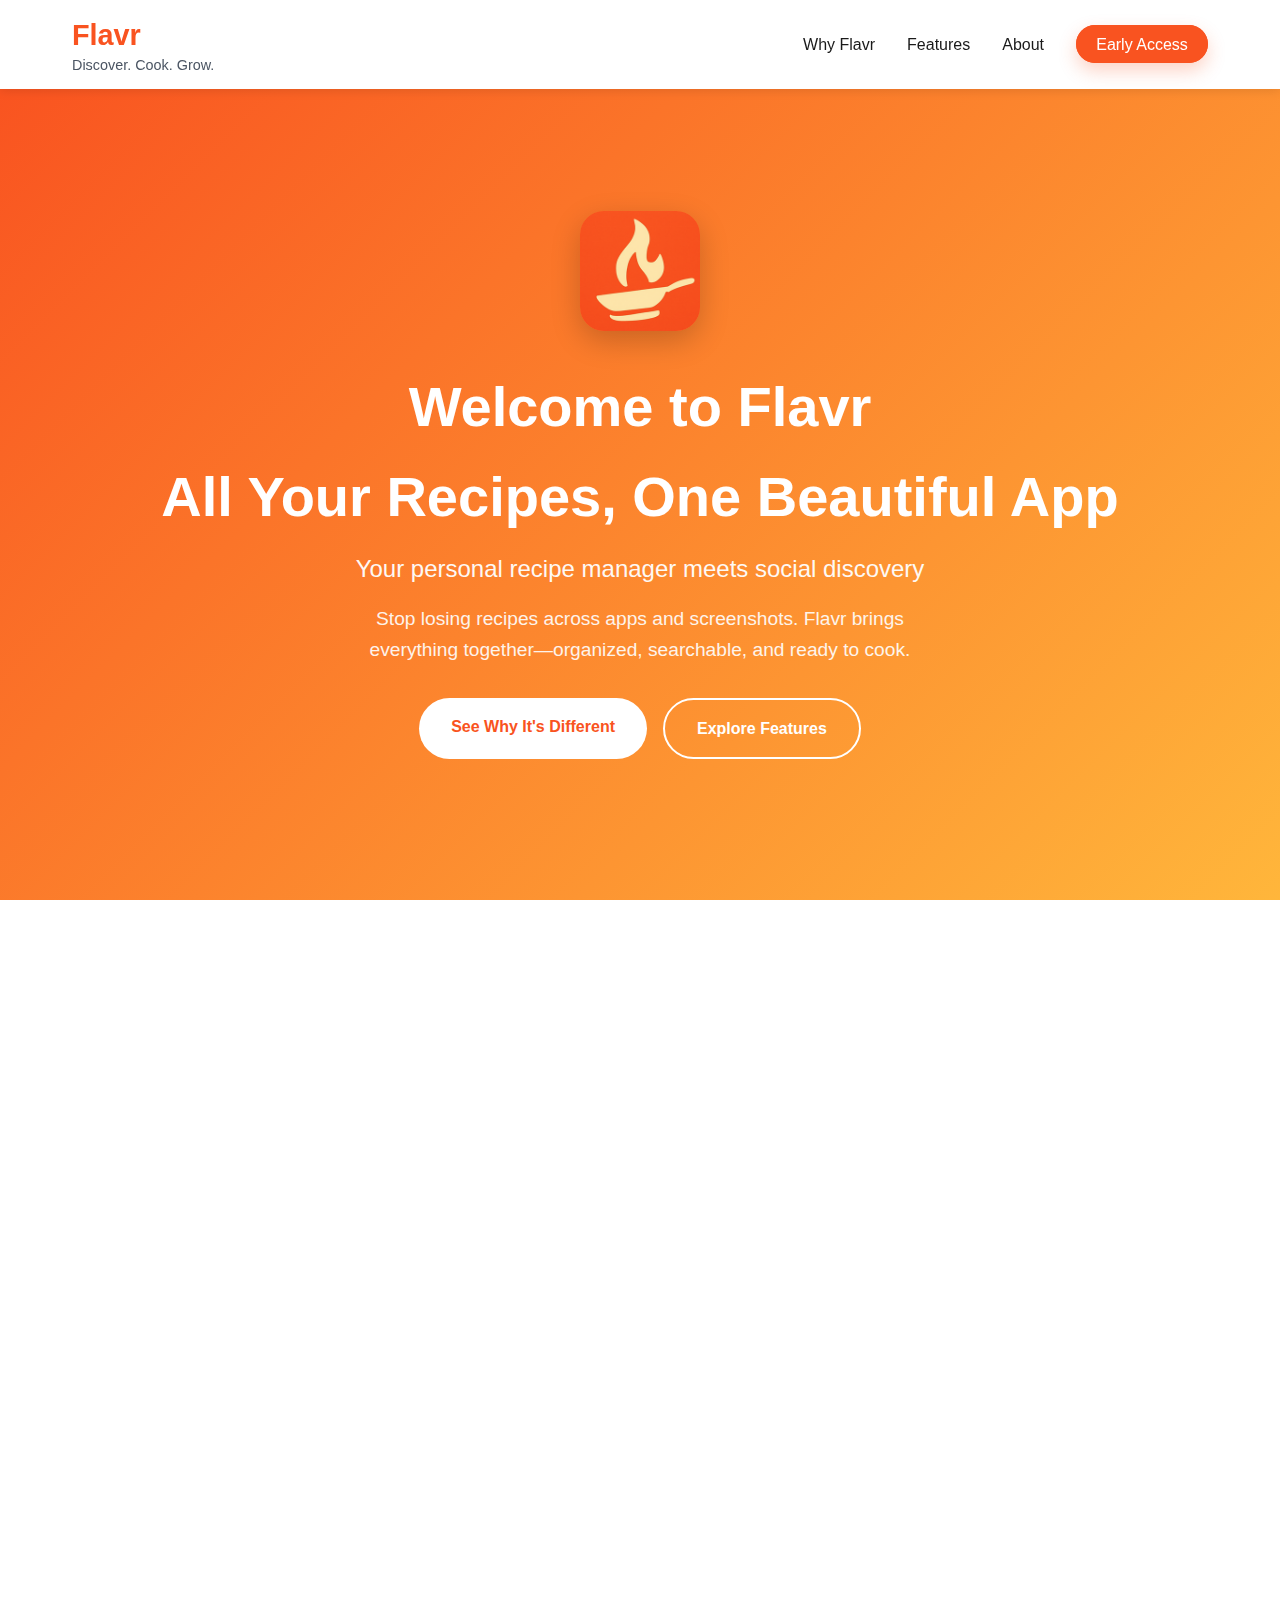
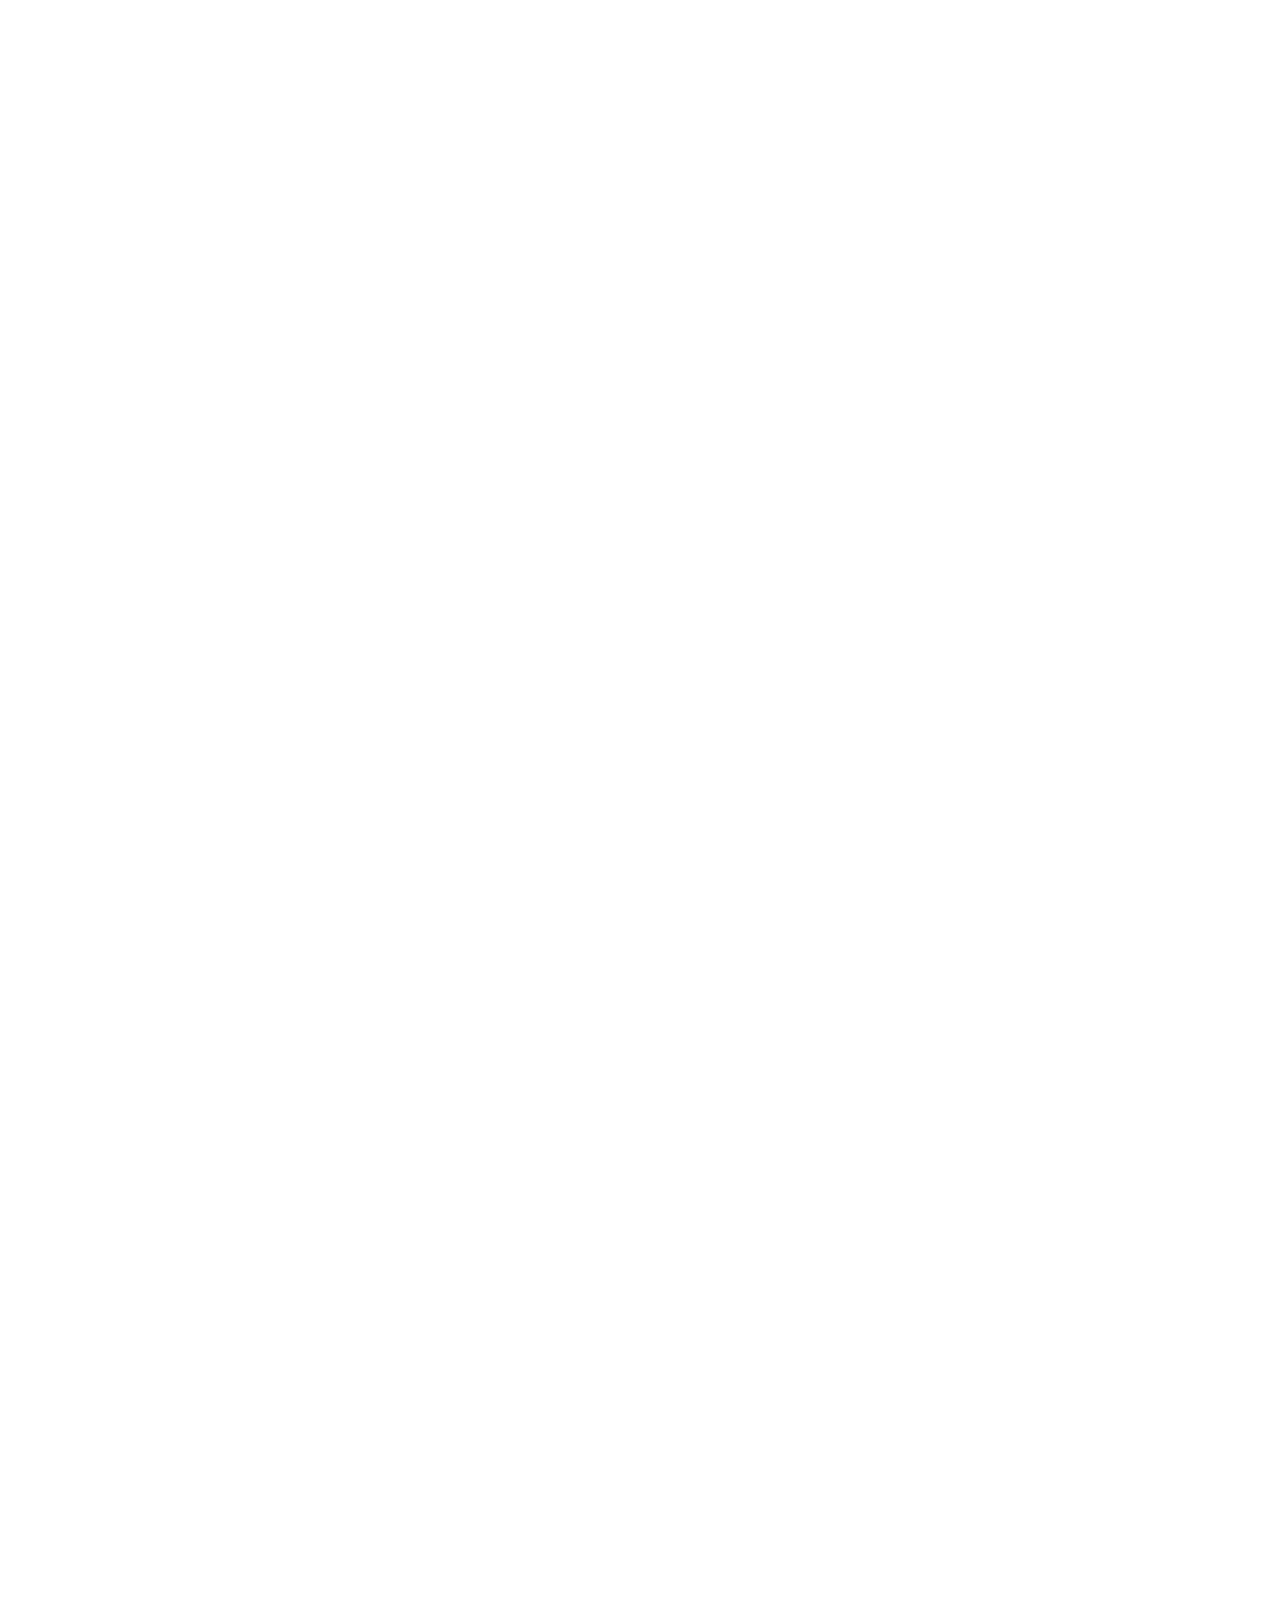
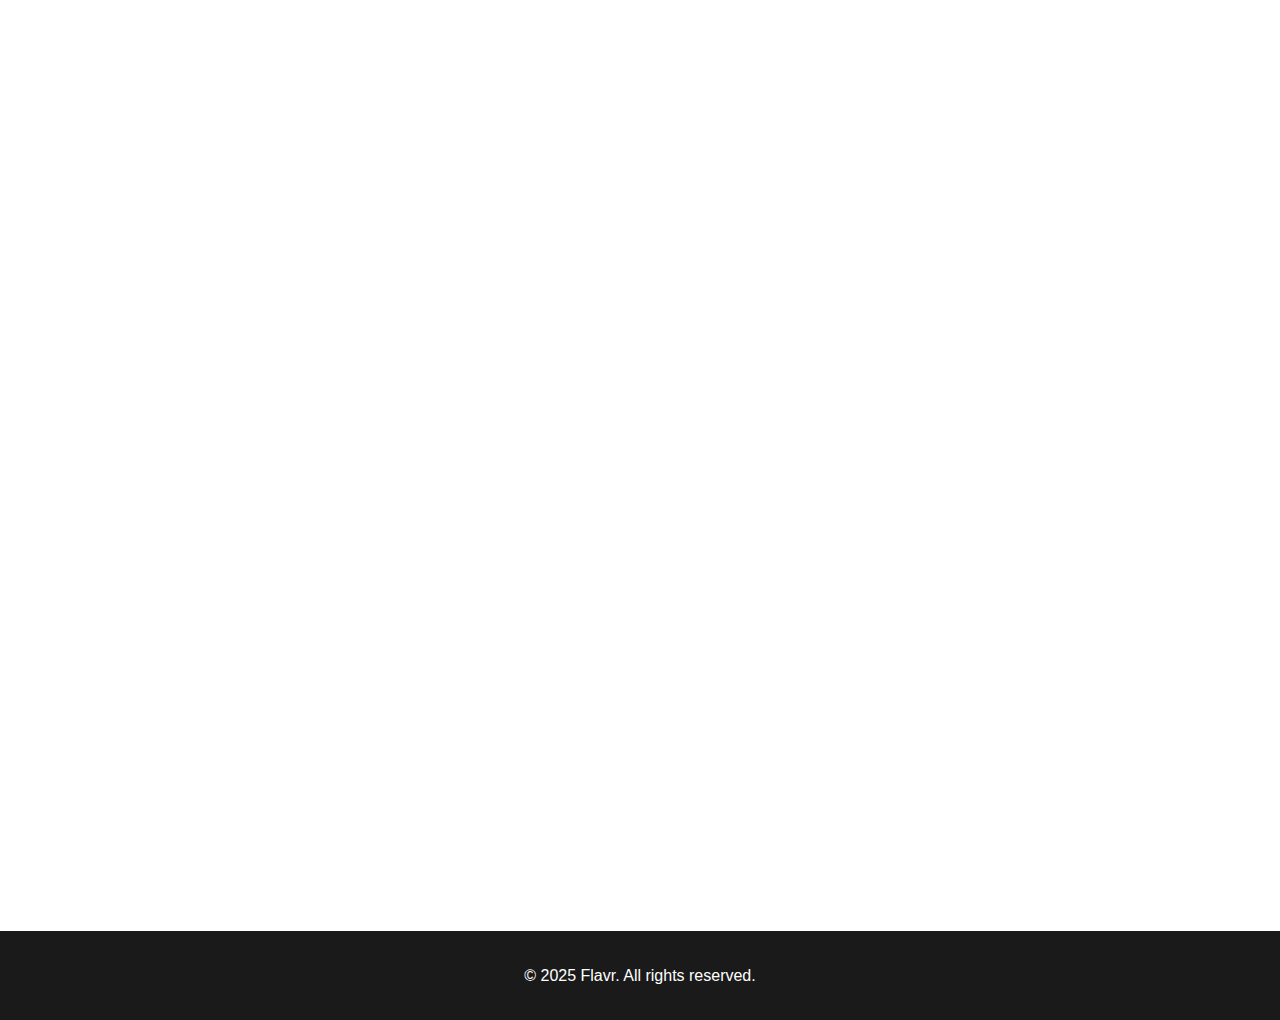
<file: index.html>
<!DOCTYPE html>
<html lang="en">
<head>
    <meta charset="UTF-8">
    <meta name="viewport" content="width=device-width, initial-scale=1.0">
    <meta name="description" content="Flavr - All your recipes in one beautiful app. Personal recipe manager meets social discovery. Stop losing recipes across apps and start cooking with confidence.">
    <title>Flavr</title>
    <link rel="icon" type="image/png" href="assets/images/favicon.png">
    <link rel="apple-touch-icon" href="assets/images/icon.png">
    <link rel="stylesheet" href="styles.css">
    <script async data-uid="ce0ba06439" src="https://flavr.kit.com/ce0ba06439/index.js"></script>
</head>
<body>
    <header>
        <nav>
            <a href="#" class="logo-container">
                <div class="logo">Flavr</div>
                <div class="logo-tagline">Discover. Cook. Grow.</div>
            </a>
            <ul class="nav-links">
                <li><a href="#why">Why Flavr</a></li>
                <li><a href="#features">Features</a></li>
                <li><a href="#about">About</a></li>
                <li><a class="nav-cta" href="#early-access">Early Access</a></li>
            </ul>
        </nav>
    </header>

    <main>
        <section class="hero">
            <div class="hero-content">
                <img src="assets/images/icon.png" alt="Flavr App Icon" class="hero-icon">
                <h1>Welcome to Flavr<br>All Your Recipes, One Beautiful App</h1>
                <p class="tagline">Your personal recipe manager meets social discovery</p>
                <p class="hero-description">Stop losing recipes across apps and screenshots. Flavr brings everything together—organized, searchable, and ready to cook.</p>
                <div class="cta-buttons">
                    <a href="#why" class="btn btn-primary">See Why It's Different</a>
                    <a href="#features" class="btn btn-secondary">Explore Features</a>
                </div>
            </div>
        </section>

        <section id="why" class="why-flavr scroll-animate">
            <div class="why-container">
                <h2>Cooking Should Be Fun, Not Frustrating</h2>
                <p class="why-intro">We know the struggle. Recipes scattered everywhere—Pinterest boards, screenshots, bookmarked tabs, that recipe card from grandma. Finding what you saved last month feels impossible.</p>
                
                <div class="why-grid">
                    <div class="why-card">
                        <div class="why-emoji">📱</div>
                        <h3>Finally, Everything in One Place</h3>
                        <p>No more jumping between apps or scrolling through photos. Import from anywhere, organize your way, and find any recipe in seconds.</p>
                    </div>
                    <div class="why-card">
                        <div class="why-emoji">👨‍🍳</div>
                        <h3>Step-by-Step Cook Mode</h3>
                        <p>Follow along with a clean, focused interface. Built-in timers keep you on track. No more scrolling through life stories while your hands are covered in flour.</p>
                    </div>
                    <div class="why-card">
                        <div class="why-emoji">✨</div>
                        <h3>Discover What's Actually Good</h3>
                        <p>See what your friends are cooking. Explore trending recipes from real people. Get AI-powered suggestions that match your taste—not just what's trending.</p>
                    </div>
                    <div class="why-card">
                        <div class="why-emoji">🤝</div>
                        <h3>Respect for Creators</h3>
                        <p>We protect creator attribution and drive traffic to original sources. Food writers and bloggers get the credit they deserve, while you enjoy seamless recipe management.</p>
                    </div>
                    <div class="why-card">
                        <div class="why-emoji">🎯</div>
                        <h3>Share with Your Circle</h3>
                        <p>Create private circles with family or friends. Share your cooking wins, get feedback, and build a personal cookbook together—without posting to the whole world.</p>
                    </div>
                    <div class="why-card">
                        <div class="why-emoji">🚀</div>
                        <h3>Lightweight & Rewarding</h3>
                        <p>Fast, clean, and designed to get you cooking—not scrolling. Track your progress, celebrate milestones, and watch yourself grow as a home chef.</p>
                    </div>
                </div>
            </div>
        </section>

        <section id="features" class="features scroll-animate">
            <h2>Everything You Need to Cook with Confidence</h2>
            <div class="features-grid">
                <div class="feature-card">
                    <div class="feature-icon discover">
                        <svg xmlns="http://www.w3.org/2000/svg" width="48" height="48" viewBox="0 0 24 24" fill="none" stroke="currentColor" stroke-width="2" stroke-linecap="round" stroke-linejoin="round">
                            <circle cx="12" cy="12" r="10"/>
                            <polygon points="16.24 7.76 14.12 14.12 7.76 16.24 9.88 9.88 16.24 7.76"/>
                        </svg>
                    </div>
                    <h3>Discover</h3>
                    <h4>Find your next favorite meal</h4>
                    <p>Explore trending recipes from real home cooks. Follow friends to see what they're making. Let AI suggest dishes based on what you love—no more endless scrolling through ads and blog posts.</p>
                </div>
                <div class="feature-card">
                    <div class="feature-icon cook">
                        <svg xmlns="http://www.w3.org/2000/svg" width="48" height="48" viewBox="0 0 24 24" fill="none" stroke="currentColor" stroke-width="2" stroke-linecap="round" stroke-linejoin="round">
                            <path d="M6 13.87A4 4 0 0 1 7.41 6a5.11 5.11 0 0 1 1.05-1.54 5 5 0 0 1 7.08 0A5.11 5.11 0 0 1 16.59 6 4 4 0 0 1 18 13.87V21H6Z"/>
                            <line x1="6" y1="17" x2="18" y2="17"/>
                        </svg>
                    </div>
                    <h3>Cook</h3>
                    <h4>Your recipes, beautifully organized</h4>
                    <p>Import from any website, add family recipes, or create your own. Smart search finds anything instantly. Cook mode guides you step-by-step with timers—because cooking should be relaxing, not stressful.</p>
                </div>
                <div class="feature-card">
                    <div class="feature-icon grow">
                        <svg xmlns="http://www.w3.org/2000/svg" width="48" height="48" viewBox="0 0 24 24" fill="none" stroke="currentColor" stroke-width="2" stroke-linecap="round" stroke-linejoin="round">
                            <path d="M7 20h10"/>
                            <path d="M10 20c5.5-2.5.8-6.4 3-10"/>
                            <path d="M9.5 9.4c1.1.8 1.8 2.2 2.3 3.7-2 .4-3.5.4-4.8-.3-1.2-.6-2.3-1.9-3-4.2 2.8-.5 4.4 0 5.5.8z"/>
                            <path d="M14.1 6a7 7 0 0 0-1.1 4c1.9-.1 3.3-.6 4.3-1.4 1-1 1.6-2.3 1.7-4.6-2.7.1-4 1-4.9 2z"/>
                        </svg>
                    </div>
                    <h3>Grow</h3>
                    <h4>Become the chef you want to be</h4>
                    <p>See your cooking journey come to life. Track what you've made, celebrate achievements, and watch your skills grow. Share wins with your circle and inspire others to cook more often.</p>
                </div>
            </div>
        </section>

        <section id="about" class="about scroll-animate">
            <h2>More Than a Recipe App</h2>
            <p>Flavr is where personal recipe management meets social discovery. We're building a culinary community hub that makes cooking feel less like a chore and more like an adventure you want to share.</p>
            <p class="about-highlight">Cooking is inherently communal—gathering around the table, sharing family recipes, getting inspired by what others are making. Yet most recipe tools feel solitary and disconnected.</p>
            <p>Flavr bridges that gap. We respect recipe creators, protect your privacy, and make it genuinely fun to cook more often. Whether you're meal prepping for the week or experimenting with a new cuisine, Flavr is designed to support how you actually cook—not how apps think you should.</p>
            <p class="about-mission">Join passionate home cooks who are taking back control of their recipes and making cooking social again.</p>
        </section>

        <section id="early-access" class="early-access scroll-animate">
            <h2>Ready to Cook?</h2>
            <p>Flavr is launching soon on iOS and Android. Get ready to transform how you discover, organize, and cook your favorite recipes.</p>
            <div class="download-buttons">
                <div class="download-btn coming-soon">
                    <svg xmlns="http://www.w3.org/2000/svg" width="24" height="24" viewBox="0 0 24 24" fill="currentColor">
                        <path d="M18.71 19.5c-.83 1.24-1.71 2.45-3.05 2.47-1.34.03-1.77-.79-3.29-.79-1.53 0-2 .77-3.27.82-1.31.05-2.3-1.32-3.14-2.53C4.25 17 2.94 12.45 4.7 9.39c.87-1.52 2.43-2.48 4.12-2.51 1.28-.02 2.5.87 3.29.87.78 0 2.26-1.07 3.81-.91.65.03 2.47.26 3.64 1.98-.09.06-2.17 1.28-2.15 3.81.03 3.02 2.65 4.03 2.68 4.04-.03.07-.42 1.44-1.38 2.83M13 3.5c.73-.83 1.94-1.46 2.94-1.5.13 1.17-.34 2.35-1.04 3.19-.69.85-1.83 1.51-2.95 1.42-.15-1.15.41-2.35 1.05-3.11z"/>
                    </svg>
                    <div class="download-btn-text">
                        <span class="download-label">Coming Soon to</span>
                        <span class="download-store">App Store</span>
                    </div>
                </div>
                <div class="download-btn coming-soon">
                    <svg xmlns="http://www.w3.org/2000/svg" width="24" height="24" viewBox="0 0 24 24" fill="currentColor">
                        <path d="M3,20.5V3.5C3,2.91 3.34,2.39 3.84,2.15L13.69,12L3.84,21.85C3.34,21.6 3,21.09 3,20.5M16.81,15.12L6.05,21.34L14.54,12.85L16.81,15.12M20.16,10.81C20.5,11.08 20.75,11.5 20.75,12C20.75,12.5 20.53,12.9 20.18,13.18L17.89,14.5L15.39,12L17.89,9.5L20.16,10.81M6.05,2.66L16.81,8.88L14.54,11.15L6.05,2.66Z"/>
                    </svg>
                    <div class="download-btn-text">
                        <span class="download-label">Coming Soon to</span>
                        <span class="download-store">Google Play</span>
                    </div>
                </div>
            </div>
            <div class="kit-form-container">
                <script src="https://flavr.kit.com/ce0ba06439/index.js" data-uid="ce0ba06439"></script>
            </div>
        </section>

    </main>

    <footer>
        <p>&copy; 2025 Flavr. All rights reserved.</p>
    </footer>

    <script>
        // Intersection Observer for scroll animations
        const observerOptions = {
            threshold: 0.1,
            rootMargin: '0px 0px -100px 0px'
        };

        const observer = new IntersectionObserver((entries) => {
            entries.forEach(entry => {
                if (entry.isIntersecting) {
                    entry.target.classList.add('animate-in');
                    observer.unobserve(entry.target);
                }
            });
        }, observerOptions);

        // Observe all elements with scroll-animate class
        document.querySelectorAll('.scroll-animate').forEach(element => {
            observer.observe(element);
        });
    </script>
</body>
</html>
</file>
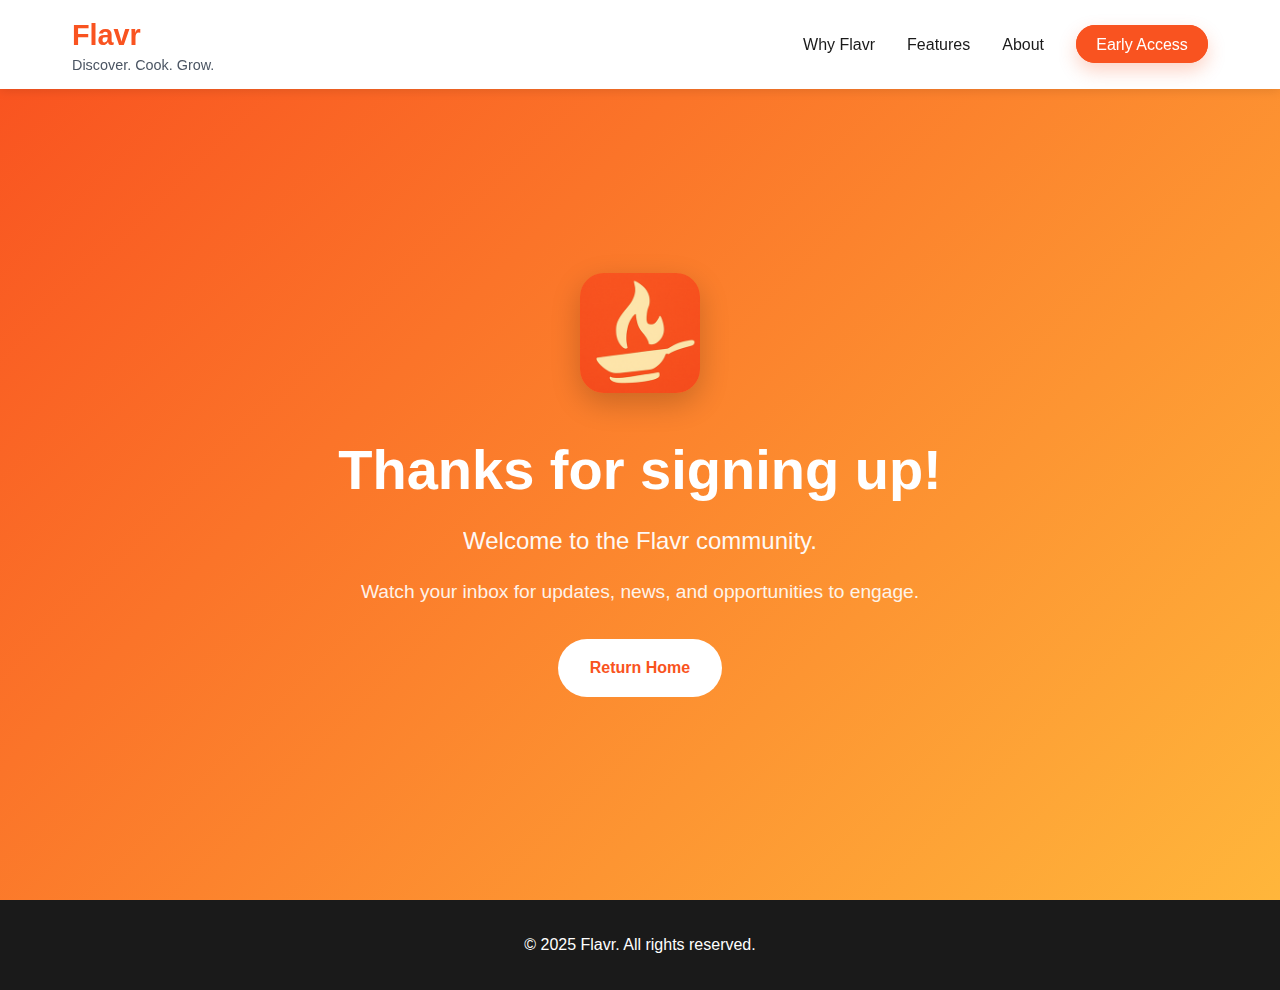
<file: thank-you.html>
<!DOCTYPE html>
<html lang="en">
<head>
  <meta charset="UTF-8">
  <meta name="viewport" content="width=device-width, initial-scale=1.0">
  <meta name="description" content="Thanks for signing up for Flavr early access.">
  <meta name="robots" content="noindex, nofollow">
  <meta name="googlebot" content="noindex">
  <title>Thanks — Flavr Early Access</title>
  <link rel="icon" type="image/png" href="assets/images/favicon.png">
  <link rel="apple-touch-icon" href="assets/images/icon.png">
  <link rel="stylesheet" href="styles.css">
  <script async data-uid="ce0ba06439" src="https://flavr.kit.com/ce0ba06439/index.js"></script>
</head>
<body>
  <header>
    <nav>
      <a href="index.html" class="logo-container">
        <div class="logo">Flavr</div>
        <div class="logo-tagline">Discover. Cook. Grow.</div>
      </a>
      <ul class="nav-links">
        <li><a href="index.html#why">Why Flavr</a></li>
        <li><a href="index.html#features">Features</a></li>
        <li><a href="index.html#about">About</a></li>
        <li><a class="nav-cta" href="index.html#early-access">Early Access</a></li>
      </ul>
    </nav>
  </header>

  <main>
    <section class="hero">
      <div class="hero-content">
        <img src="assets/images/icon.png" alt="Flavr App Icon" class="hero-icon">
        <h1>Thanks for signing up!</h1>
        <p class="tagline">Welcome to the Flavr community.</p>
        <p class="hero-description">Watch your inbox for updates, news, and opportunities to engage.</p>

        <div class="cta-buttons">
          <a href="index.html" class="btn btn-primary">Return Home</a>
        </div>
      </div>
    </section>

    
  </main>

  <footer>
    <p>&copy; 2025 Flavr. All rights reserved.</p>
  </footer>

  <script>
    const observerOptions = {
      threshold: 0.1,
      rootMargin: '0px 0px -100px 0px'
    };

    const observer = new IntersectionObserver((entries) => {
      entries.forEach(entry => {
        if (entry.isIntersecting) {
          entry.target.classList.add('animate-in');
          observer.unobserve(entry.target);
        }
      });
    }, observerOptions);

    document.querySelectorAll('.scroll-animate').forEach(element => {
      observer.observe(element);
    });
  </script>
</body>
</html>
</file>
<file: styles.css>
* {
    margin: 0;
    padding: 0;
    box-sizing: border-box;
}

:root {
    --primary-color: #F95320;
    --secondary-color: #FFB63B;
    --accent-color: #FFE6DD;
    --dark-color: #1A1A1A;
    --light-color: #F6F7F8;
    --text-color: #1A1A1A;
    --text-secondary: #4B5563;
    --border-color: #E6D7C6;
    --surface: #FFFFFF;
    --header-height: 70px;
}

html {
    scroll-padding-top: var(--header-height);
    scroll-behavior: smooth;
}

body {
    font-family: -apple-system, BlinkMacSystemFont, 'Segoe UI', Roboto, Oxygen, Ubuntu, Cantarell, sans-serif;
    line-height: 1.6;
    color: var(--text-color);
}

/* Header & Navigation */
header {
    background: var(--surface);
    box-shadow: 0 2px 10px rgba(0, 0, 0, 0.1);
    position: fixed;
    width: 100%;
    top: 0;
    z-index: 1000;
}

nav {
    max-width: 1200px;
    margin: 0 auto;
    display: flex;
    justify-content: space-between;
    align-items: center;
    padding: 0.75rem 2rem 0.75rem 2rem;
}

.logo-container {
    display: flex;
    flex-direction: column;
    gap: 0;
    text-decoration: none;
}

.logo {
    font-size: 1.8rem;
    font-weight: bold;
    color: var(--primary-color);
}

.logo-tagline {
    font-size: 0.9rem;
    color: var(--text-secondary);
    font-weight: 500;
    margin-top: -4px;
}

.nav-links {
    display: flex;
    list-style: none;
    gap: 2rem;
}

.nav-links a {
    text-decoration: none;
    color: var(--text-color);
    font-weight: 500;
    transition: color 0.3s;
}

.nav-links a:hover {
    color: var(--primary-color);
}

.nav-links .nav-cta {
    background: var(--primary-color);
    color: #fff;
    padding: 0.6rem 1.2rem;
    border-radius: 999px;
    border: 1px solid var(--primary-color);
    box-shadow: 0 8px 18px rgba(249, 83, 32, 0.25);
    transition: all 0.25s ease;
}

.nav-links .nav-cta:hover {
    background: var(--secondary-color);
    color: var(--dark-color);
    border-color: var(--secondary-color);
    box-shadow: 0 10px 22px rgba(255, 182, 59, 0.35);
}

/* Hero Section */
.hero {
    min-height: calc(100vh - 70px);
    display: flex;
    align-items: center;
    justify-content: center;
    background: linear-gradient(135deg, var(--primary-color) 0%, var(--secondary-color) 100%);
    color: white;
    text-align: center;
    padding: 2rem;
    margin-top: var(--header-height);
}

.hero-icon {
    width: 120px;
    height: 120px;
    margin-bottom: 1.5rem;
    border-radius: 24px;
    box-shadow: 0 10px 30px rgba(0, 0, 0, 0.2);
    animation: fadeInUp 1s ease;
}

.hero-content h1 {
    font-size: 3.5rem;
    margin-bottom: 0.5rem;
    animation: fadeInUp 1s ease 0.1s both;
}

.hero-subtitle {
    font-size: 1.8rem;
    margin-bottom: 1rem;
    font-weight: 600;
    opacity: 0.95;
    animation: fadeInUp 1s ease 0.15s both;
}

.tagline {
    font-size: 1.5rem;
    margin-bottom: 1rem;
    opacity: 0.95;
    animation: fadeInUp 1s ease 0.2s both;
}

.hero-description {
    font-size: 1.2rem;
    margin-bottom: 2rem;
    opacity: 0.9;
    max-width: 600px;
    margin-left: auto;
    margin-right: auto;
    animation: fadeInUp 1s ease 0.3s both;
}

.cta-buttons {
    display: flex;
    gap: 1rem;
    justify-content: center;
    animation: fadeInUp 1s ease 0.4s both;
}

/* Buttons */
.btn {
    padding: 1rem 2rem;
    text-decoration: none;
    border-radius: 50px;
    font-weight: 600;
    transition: all 0.3s;
    display: inline-block;
}

.btn-primary {
    background: var(--surface);
    color: var(--primary-color);
}

.btn-primary:hover {
    transform: translateY(-2px);
    box-shadow: 0 10px 20px rgba(0, 0, 0, 0.2);
}

.btn-secondary {
    background: transparent;
    color: var(--surface);
    border: 2px solid var(--surface);
}

.btn-secondary:hover {
    background: var(--surface);
    color: var(--primary-color);
}

/* Why Flavr Section */
.why-flavr {
    padding: 5rem 2rem;
    background: var(--light-color);
}

.why-container {
    max-width: 1200px;
    margin: 0 auto;
}

.why-flavr h2 {
    text-align: center;
    font-size: 2.5rem;
    margin-bottom: 1.5rem;
    color: var(--dark-color);
}

.why-intro {
    text-align: center;
    font-size: 1.2rem;
    color: var(--text-secondary);
    max-width: 700px;
    margin: 0 auto 3rem;
    line-height: 1.8;
}

.why-grid {
    display: grid;
    grid-template-columns: repeat(auto-fit, minmax(320px, 1fr));
    gap: 2rem;
    margin-top: 3rem;
}

/* Ensure perks display three across on wider screens */
.perks-grid {
    grid-template-columns: repeat(3, 1fr);
}

.why-card {
    background: var(--surface);
    padding: 2rem;
    border-radius: 12px;
    box-shadow: 0 4px 12px rgba(0, 0, 0, 0.08);
    transition: all 0.3s ease;
    border: 1px solid var(--border-color);
}

.why-card:hover {
    transform: translateY(-5px);
    box-shadow: 0 8px 20px rgba(0, 0, 0, 0.12);
}

.why-emoji {
    font-size: 3rem;
    margin-bottom: 1rem;
    line-height: 1;
}

.why-card h3 {
    font-size: 1.4rem;
    margin-bottom: 0.75rem;
    color: var(--dark-color);
    font-weight: 700;
}

.why-card p {
    color: var(--text-secondary);
    line-height: 1.7;
    font-size: 1rem;
}

/* Features Section */
.features {
    min-height: 100vh;
    display: flex;
    flex-direction: column;
    justify-content: center;
    padding: 5rem 2rem;
    max-width: 1200px;
    margin: 0 auto;
}

.features h2 {
    text-align: center;
    font-size: 2.5rem;
    margin-bottom: 1rem;
    color: var(--dark-color);
}

.features-grid {
    display: grid;
    grid-template-columns: repeat(auto-fit, minmax(300px, 1fr));
    gap: 2rem;
    margin-top: 3rem;
}

.feature-card {
    padding: 2rem;
    text-align: center;
    border-radius: 10px;
    background: var(--surface);
    box-shadow: 0 5px 15px rgba(0, 0, 0, 0.1);
    transition: transform 0.3s;
    border: 1px solid var(--border-color);
}

.feature-card:hover {
    transform: translateY(-5px);
}

.feature-icon {
    width: 100px;
    height: 100px;
    margin-left: auto;
    margin-right: auto;
    margin-bottom: 1.5rem;
    display: flex;
    align-items: center;
    justify-content: center;
    border-radius: 50%;
}

.feature-icon.discover {
    background-color: rgba(249, 83, 32, 0.1);
    color: var(--primary-color);
}

.feature-icon.cook {
    background-color: rgba(249, 83, 32, 0.1);
    color: var(--primary-color);
}

.feature-icon.grow {
    background-color: rgba(46, 204, 113, 0.1);
    color: #2ECC71;
}

.feature-card h3 {
    font-size: 1.8rem;
    margin-bottom: 0.5rem;
    color: var(--primary-color);
    font-weight: 800;
}

.feature-card h4 {
    font-size: 1.1rem;
    margin-bottom: 1rem;
    color: var(--text-color);
    font-weight: 600;
}

.feature-card p {
    color: var(--text-secondary);
    line-height: 1.6;
}

/* About Section */
.about {
    min-height: 100vh;
    display: flex;
    flex-direction: column;
    justify-content: center;
    padding: 5rem 2rem;
    background: var(--light-color);
    text-align: center;
}

.about h2 {
    font-size: 2.5rem;
    margin-bottom: 2rem;
    color: var(--dark-color);
}

.about p {
    max-width: 800px;
    margin: 0 auto 1.5rem;
    font-size: 1.2rem;
    line-height: 1.8;
    color: var(--text-secondary);
}

.about-highlight {
    font-weight: 600;
    color: var(--text-color);
    font-size: 1.25rem;
    font-style: italic;
    background: linear-gradient(135deg, rgba(249, 83, 32, 0.1) 0%, rgba(255, 182, 59, 0.1) 100%);
    padding: 1.5rem;
    border-radius: 10px;
    border-left: 4px solid var(--primary-color);
}

.about-mission {
    font-weight: 600;
    color: var(--text-color);
    font-size: 1.3rem;
    margin-top: 2rem;
}

/* Contact Section */
.contact {
    min-height: 100vh;
    display: flex;
    flex-direction: column;
    justify-content: center;
    padding: 5rem 2rem;
    text-align: center;
}

.contact h2 {
    font-size: 2.5rem;
    margin-bottom: 1rem;
    color: var(--dark-color);
}

.contact p {
    font-size: 1.2rem;
    margin-bottom: 2rem;
    color: var(--text-secondary);
}

.download-buttons {
    display: flex;
    gap: 1rem;
    justify-content: center;
    margin-bottom: 2rem;
    flex-wrap: wrap;
}

.download-btn {
    display: flex;
    align-items: center;
    gap: 12px;
    padding: 12px 24px;
    background: var(--dark-color);
    color: white;
    text-decoration: none;
    border-radius: 12px;
    transition: transform 0.3s, box-shadow 0.3s;
    min-width: 180px;
}

.download-btn.coming-soon {
    opacity: 0.7;
    cursor: not-allowed;
}

.download-btn:not(.coming-soon):hover {
    transform: translateY(-2px);
    box-shadow: 0 10px 20px rgba(0, 0, 0, 0.2);
}

.download-btn svg {
    flex-shrink: 0;
}

.download-btn-text {
    display: flex;
    flex-direction: column;
    align-items: flex-start;
    text-align: left;
}

.download-label {
    font-size: 0.75rem;
    opacity: 0.9;
}

.download-store {
    font-size: 1.1rem;
    font-weight: 600;
}

.contact-subtext {
    font-size: 1rem;
    color: var(--text-secondary);
}

.contact-subtext a {
    color: var(--primary-color);
    text-decoration: none;
    font-weight: 600;
}

.contact-subtext a:hover {
    text-decoration: underline;
}

/* Early Access Section */
.early-access {
    background: var(--surface);
    padding: 4rem 2rem;
    text-align: center;
}

.early-access h2 {
    font-size: 2.5rem;
    margin-bottom: 1rem;
    color: var(--dark-color);
}

.early-access p {
    font-size: 1.2rem;
    color: var(--text-secondary);
    margin-bottom: 2rem;
}

.early-access-intro {
    max-width: 700px;
    margin: 0 auto 3rem;
}

.early-access-benefits {
    display: grid;
    grid-template-columns: repeat(auto-fit, minmax(280px, 1fr));
    gap: 2rem;
    max-width: 1000px;
    margin: 0 auto 3rem;
    text-align: left;
}

.benefit-item {
    display: flex;
    align-items: flex-start;
    gap: 1rem;
    padding: 1.5rem;
    background: var(--light-color);
    border-radius: 12px;
    transition: transform 0.3s ease, box-shadow 0.3s ease;
}

.benefit-item:hover {
    transform: translateY(-4px);
    box-shadow: 0 8px 20px rgba(0, 0, 0, 0.08);
}

.benefit-icon {
    font-size: 2rem;
    flex-shrink: 0;
}

.benefit-content h4 {
    font-size: 1.1rem;
    color: var(--dark-color);
    margin-bottom: 0.5rem;
    font-weight: 600;
}

.benefit-content p {
    font-size: 1rem;
    color: var(--text-secondary);
    margin: 0;
    line-height: 1.5;
}

.early-access-cta {
    background: linear-gradient(135deg, var(--primary-color), var(--secondary-color));
    padding: 2rem;
    border-radius: 16px;
    margin: 0 auto 2.5rem;
    max-width: 700px;
}

.early-access-cta h3 {
    color: white;
    font-size: 1.5rem;
    margin-bottom: 0.5rem;
}

.early-access-cta p {
    color: white;
    margin: 0;
    font-size: 1.1rem;
    opacity: 0.95;
}

.kit-form-container {
    margin-top: 3rem;
    display: flex;
    justify-content: center;
    align-items: center;
}

.kit-form-container iframe {
    max-width: 600px;
    width: 100%;
}

/* Footer */
footer {
    background: var(--dark-color);
    color: white;
    text-align: center;
    padding: 2rem;
}

/* Animations */
@keyframes fadeInUp {
    from {
        opacity: 0;
        transform: translateY(30px);
    }
    to {
        opacity: 1;
        transform: translateY(0);
    }
}

.scroll-animate {
    opacity: 0;
    transform: translateY(30px);
}

.scroll-animate.animate-in {
    animation: fadeInUp 0.8s ease forwards;
}

/* Responsive Design */
@media (max-width: 768px) {
    :root {
        --header-height: 110px;
    }
    .hero-content h1 {
        font-size: 2.5rem;
    }

    .hero-subtitle {
        font-size: 1.4rem;
    }

    .tagline {
        font-size: 1.2rem;
    }

    .cta-buttons {
        flex-direction: column;
        align-items: center;
    }

    .nav-links {
        gap: 0.75rem;
        font-size: 0.95rem;
        flex-wrap: wrap;
        justify-content: center;
    }

    .nav-links .nav-cta {
        padding: 0.55rem 1.05rem;
        box-shadow: 0 6px 14px rgba(249, 83, 32, 0.22);
        font-size: 0.95rem;
    }

    nav {
        padding: 1rem;
    }

    .why-flavr h2,
    .features h2,
    .about h2,
    .contact h2 {
        font-size: 2rem;
    }

    .why-grid {
        grid-template-columns: 1fr;
    }

    .why-intro {
        font-size: 1.1rem;
    }

    .features-grid {
        grid-template-columns: 1fr;
    }

    .about p {
        font-size: 1.1rem;
    }

    .early-access-benefits {
        grid-template-columns: 1fr;
        gap: 1.5rem;
    }

    .early-access-cta {
        padding: 1.5rem;
    }

    .early-access-cta h3 {
        font-size: 1.3rem;
    }

    .early-access-cta p {
        font-size: 1rem;
    }
}
</file>
